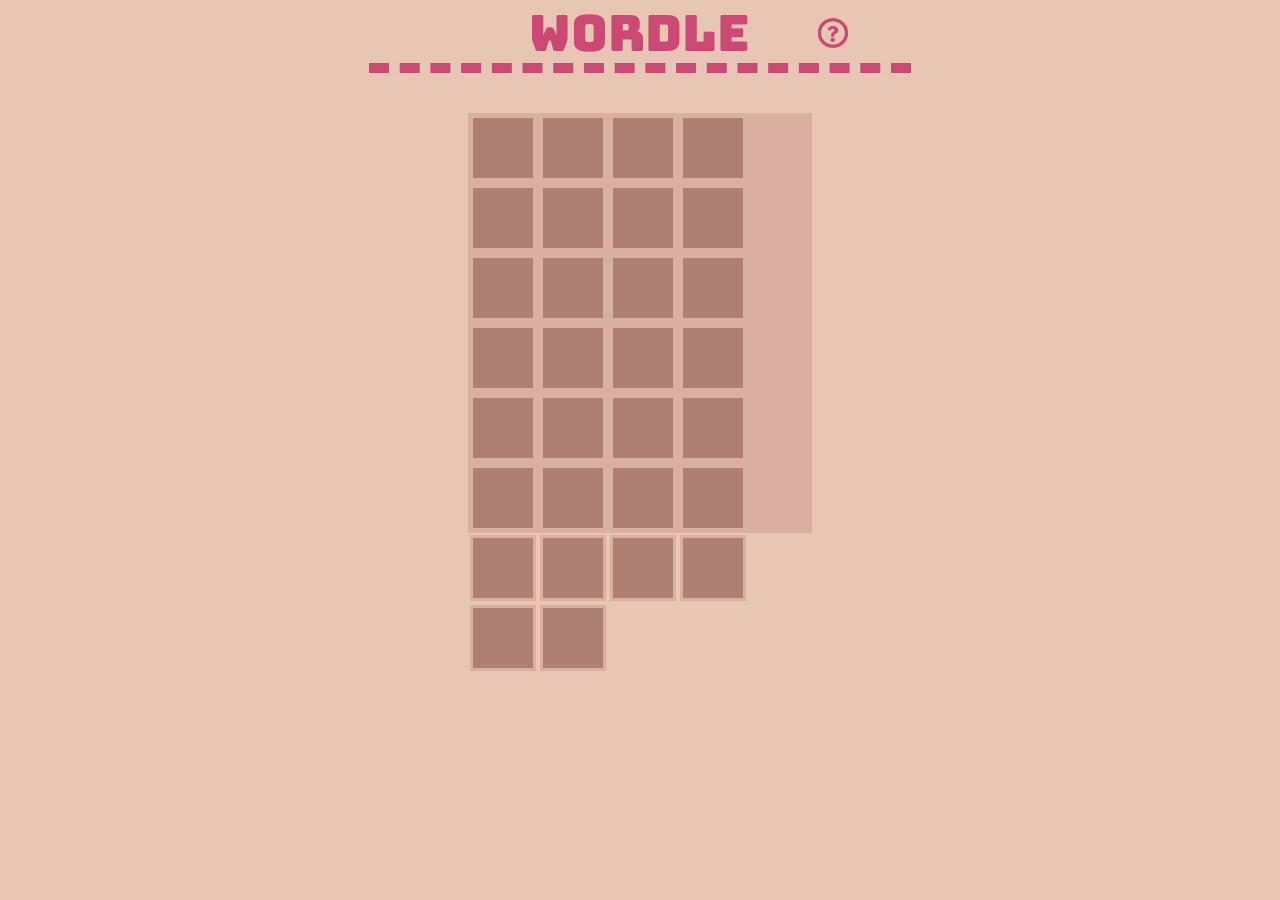
<file: index.html>
<!doctype html>
<html>

<head>
    <meta charset="utf-8">
    <title>Worlde</title>
    <link rel="stylesheet" href="style.css">
    <link rel="preconnect" href="https://fonts.googleapis.com">
    <link rel="preconnect" href="https://fonts.gstatic.com" crossorigin>
    <link href="https://fonts.googleapis.com/css2?family=Bungee&display=swap" rel="stylesheet">

</head>

<body>
    <div class="overlay hidden"> </div>

    <div id="modal" class="hidden">
        <div class="modalgrid">
            <div></div>
            <div style="text-align: center; color:#f6ccc0;  border-radius: 15%; margin-top: 7px;" class="bungee-regular2"> how to play</div>
            <div style="display: flex; align-items: center; justify-content: end;">
                <span id="close" class="bungee-regular2">x </span>
            </div>

        </div>
        <div class="modalContent1">
            <div class="modalColors">
                <div style="background-color: #8989b0; border-color: #8989b0;" class="color">
                    
                </div>
                <div style="background-color:  #d26b8e; border-color:#d26b8e" class="color">
                    
                </div> 
                <div style="background-color: #b3785e; border-color: #b3785e" class="color">
                    
                </div>
            </div>
            <div class="modalText bungee-regular3">
                <div>
                    The letter is in the correct position.
                </div>
                <div>
                    The letter is in the word, but in the wrong position.
                </div>
                <div>
                    The letter is not in the word.
                </div>
            </div>
        </div>

    </div>
    <div class="headergrid1">
        <div></div>

        <div class="headergrid2">

            <div></div>

            <div class="title">
                <h1 class="bungee-regular1">Wordle</h1>
            </div>

            <div id="helpButton">
                <img src="help2.png" style="width: 30px; height: 30px;">
            </div>

        </div>

    </div>

    <div id="board" class="bungee-regular1">

    </div>

    <div id="count">

    </div>

</body>
<script src="javascript.js"></script>

</html>

<!--<div class="tdiv" style="text-align: center;">
            <div class="gear">
                <h1 class="gear1"></h>
            </div>
            <div class="div2">
                <h1 class="bungee-regular">Wordle</h1>
            </div>
            <div class="gear">
                <div class="gear1">
                    <img src="gear bg removed.png" style="width: 30px; height: 30px;">
                </div>
            </div>
            
            <div id="answer">

    </div>
        </div>-->
</file>
<file: style.css>
body{
    background-color: #e7c6b3;
}




.headergrid1{
    
    color: #cc4975;
    
    display: grid;
    grid-template-columns: 2fr 3fr 2fr;
    grid-template-rows: 65px;
    text-align: center;

    
}

.headergrid2{
    display: grid;
    grid-template-columns: 2fr 3fr 2fr;
    grid-template-rows: 50px;
    text-align: center;
    border: none;
    border-bottom: 10px dashed #cc4975;
}


.title{
    display: flex;
    align-items: center;
    justify-content: center;
    

}

#helpButton{
    display: flex;
    align-items: center;
    justify-content: center;
}

#board{
    width: 344px;
    height: 420px;
    background-color:#dbaea2 ;
    display: flex;
    flex-wrap: wrap;
    margin: 0 auto;
    margin-top: 40px;
}

.tile{
    background-color: #af7f73;
    border: 3px solid #dbaea2;
    width: 60px;
    height: 60px;
    margin: 2px;

    color: #ecd8cd;
    font-size: 36px;
    display: flex;
    justify-content: center;
    align-items: center;

}

.correct{
    
    background-color: #8989b0;

}

.present{
    background-color: #d26b8e;
    
}

.notpresent{
    background-color: #b3785e;
    
}

#answer{
    background-color: #424a6f;
    color: #8ca7c6;
}


#count{
    background-color: #8ca7c6;
}

#modal{
    z-index: 2;
    position: absolute;
    left:50%;
    top: 50%;
    transform: translate(-50%,-50%);
    background-color: #a5b5c8;
    border-style: solid;
    border-color:  #afc1d5;
    border-width: 5px;
    border-radius: 15px;
    

    width: 400px;
    height: 250px;
}


.modalgrid{
    display: grid;
    grid-template-columns: 1fr 2fr 1fr;
    grid-template-rows: 30px;
}

.hidden{    
    display: none;
}

.visible{
    
    display: block;
}


.modalContent1{
    display: grid;
    grid-template-columns: 1fr 3fr;
    grid-template-rows: 220px;
}

.modalColors{
    display: flex;
    flex-direction: column;
    justify-content: space-around;
    align-items: center;
    
}

.color{
    height: 50px;
    width: 50px;
   
    border-style: solid;
    border-radius: 15%;
}

.modalText{
    display: flex;
    flex-direction: column;
    justify-content: space-around;
    align-items: start;
    color:#f6ccc0;
}

#close{
    background-color: #4f52a83b;
    color: #f4c3b5;
    width: 30px;
    height: 30px;
    border-radius: 50%;
    display: flex;
    align-items: center;
    justify-content: center;
    margin-top: 10px;
    margin-right: 10px;

}


.overlay{
    z-index: 1;
    position: fixed;
    top: 0;
    bottom: 0;
    left: 0;
    right: 0;
    width: 100%;
    height: 100%;
    background: rgba(0,0,0,0.2);
    backdrop-filter: blur(2px);
}

.bungee-regular1 {
  font-family: "Bungee", sans-serif;
  font-weight: 100;
  font-size: 50px;
  font-style: normal;
}

.bungee-regular2 {
  font-family: "Bungee", sans-serif;
  font-weight: 100;
  font-size: 20px;
  font-style: normal;
}

.bungee-regular3 {
  font-family: "Bungee", sans-serif;
  font-weight: 100;
  font-size: 15px;
  font-style: normal;
}

.colors{
    color: #784631;
    color: #af7f73;
    color: #dbaea2;
    
    color: #913352;
    color: #cc4975;
    color: #f790b2;

    color: #2c376e;
    color: #4f88a8;
    color: #8ca7c6;
    /*color: ;
    color: ;
    color: ;
    color: ;
*/
}
</file>
